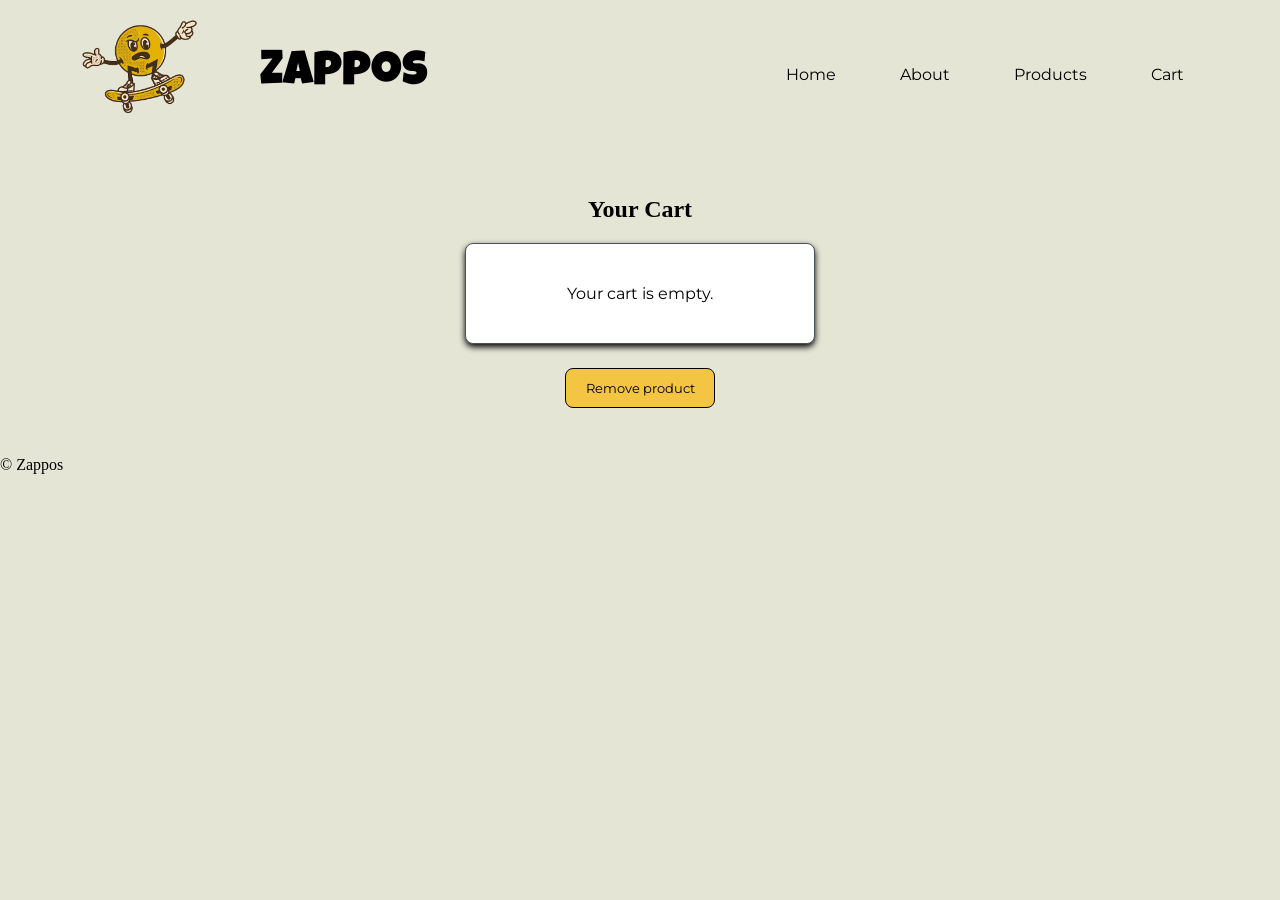
<file: cart.html>
<!doctype html>
<html lang="en">
  <head>
    <meta charset="UTF-8" />
    <meta name="viewport" content="width=device-width, initial-scale=1.0" />
    <title>Zappos</title>
    <link rel="stylesheet" href="css/main.css" />
    <script src="js/main.js" defer></script>
    <!-- Monserat font -->
    <link rel="preconnect" href="https://fonts.googleapis.com" />
    <link rel="preconnect" href="https://fonts.gstatic.com" crossorigin />
    <link
      href="https://fonts.googleapis.com/css2?family=Baloo+2:wght@400..800&family=Luckiest+Guy&family=Montserrat:ital,wght@0,100..900;1,100..900&display=swap"
      rel="stylesheet"
    />
    <!-- Luckiest guy font -->
    <link rel="preconnect" href="https://fonts.googleapis.com" />
    <link rel="preconnect" href="https://fonts.gstatic.com" crossorigin />
    <link
      href="https://fonts.googleapis.com/css2?family=Baloo+2:wght@400..800&family=Luckiest+Guy&display=swap"
      rel="stylesheet"
    />
  </head>
  <body>
    <nav class="site-nav">
      <div class="nav-left">
        <a href="index.html"
          ><img class="logo" src="img/skatelogo.png" alt="company logo"
        /></a>
        <a class="logo-text" href="index.html">Zappos</a>
      </div>

      <ul class="nav-right">
        <li><a href="index.html">Home</a></li>
        <li>About</li>
        <li><a href="products.html">Products</a></li>
        <li><a href="cart.html">Cart</a></li>
      </ul>
    </nav>
    <section class="cart-page">
      <h1>Your Cart</h1>

      <div id="cart-item" class="product-card"></div>

      <button id="remove-button">Remove product</button>
    </section>
    <footer>&copy Zappos</footer>
  </body>
</html>
</file>
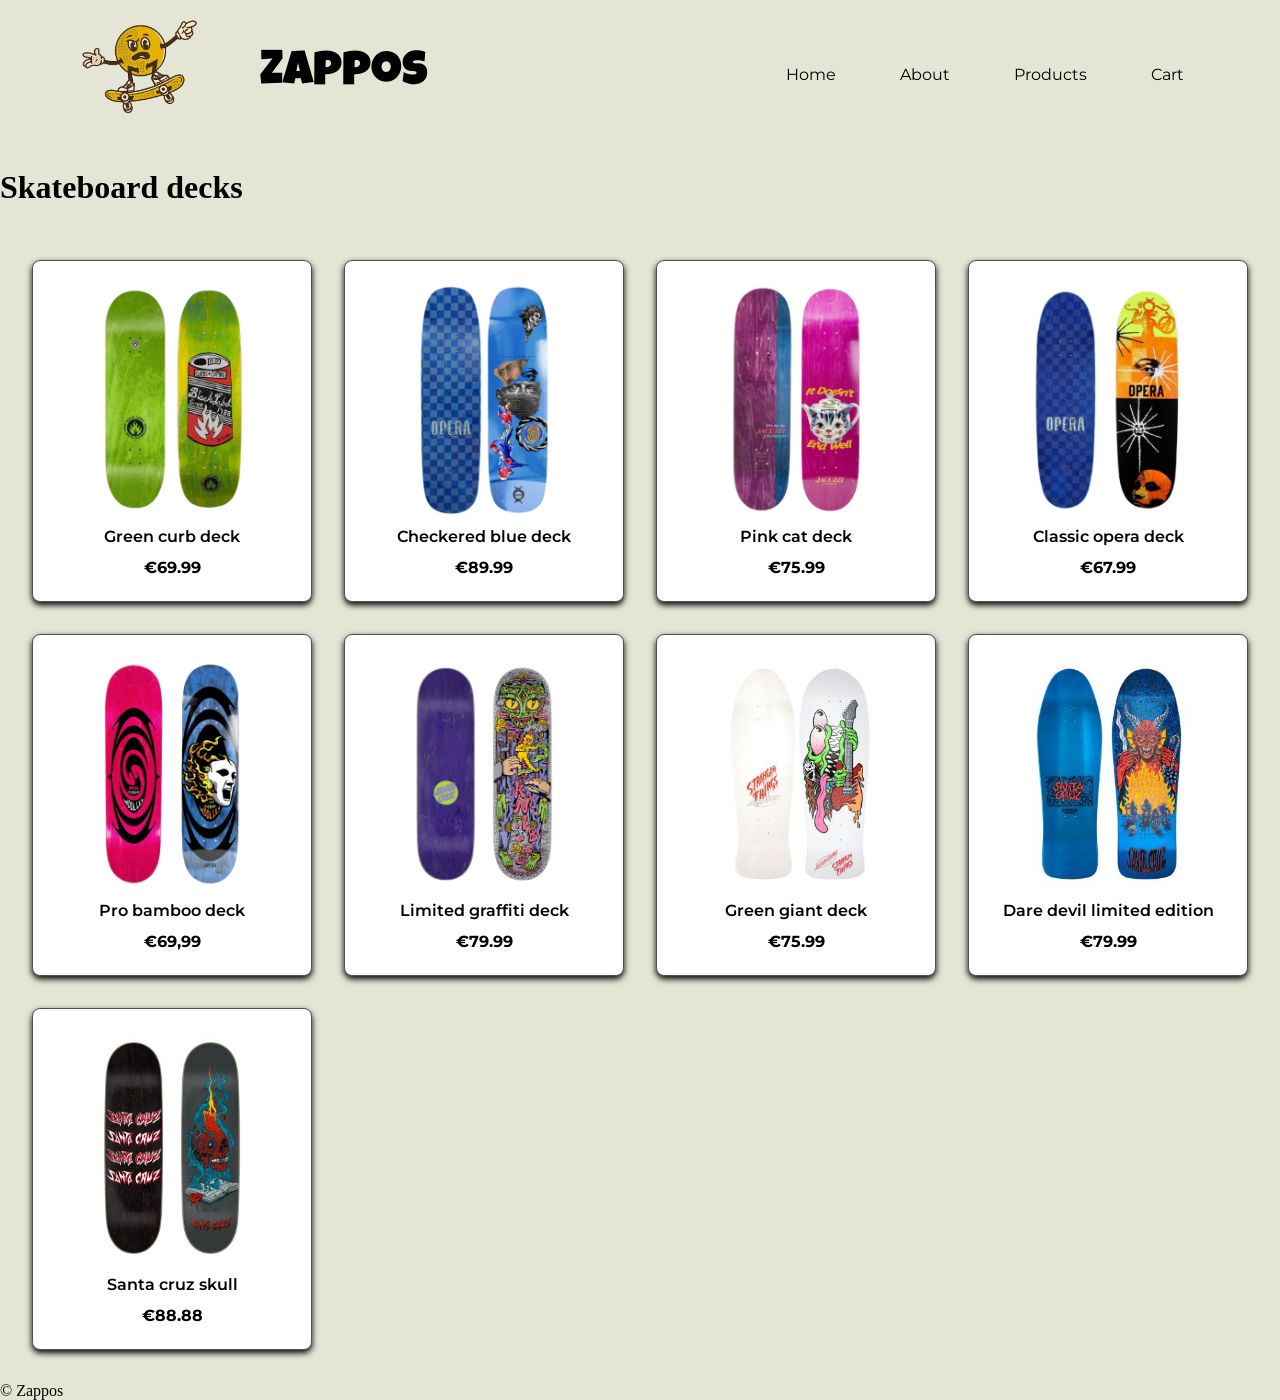
<file: products.html>
<!doctype html>
<html lang="en">
  <head>
    <meta charset="UTF-8" />
    <meta name="viewport" content="width=device-width, initial-scale=1.0" />
    <title>Zappos</title>
    <link rel="stylesheet" href="css/main.css" />
    <!-- Monserat font -->
    <link rel="preconnect" href="https://fonts.googleapis.com" />
    <link rel="preconnect" href="https://fonts.gstatic.com" crossorigin />
    <link
      href="https://fonts.googleapis.com/css2?family=Baloo+2:wght@400..800&family=Luckiest+Guy&family=Montserrat:ital,wght@0,100..900;1,100..900&display=swap"
      rel="stylesheet"
    />
    <!-- Luckiest guy font -->
    <link rel="preconnect" href="https://fonts.googleapis.com" />
    <link rel="preconnect" href="https://fonts.gstatic.com" crossorigin />
    <link
      href="https://fonts.googleapis.com/css2?family=Baloo+2:wght@400..800&family=Luckiest+Guy&display=swap"
      rel="stylesheet"
    />
  </head>
  <body>
    <nav class="site-nav">
      <div class="nav-left">
        <a href="index.html"
          ><img class="logo" src="img/skatelogo.png" alt="company logo"
        /></a>
        <a class="logo-text" href="index.html">Zappos</a>
      </div>

      <ul class="nav-right">
        <li><a href="index.html">Home</a></li>
        <li>About</li>
        <li><a href="products.html">Products</a></li>
        <li><a href="cart.html">Cart</a></li>
      </ul>
    </nav>
    <h1 class="product-header">Skateboard decks</h1>

    <div class="skatedeck">
      <div class="product-card">
        <img src="img/skateboard 1.jpg" alt="skateboard deck" />
        <h2 class="product-name">Green curb deck</h2>
        <p class="product-price">€69.99</p>
      </div>

      <a class="product-card" href="skatedeck.html">
        <img src="img/skateboard 2.jpg" alt="skateboard deck" />
        <h2 class="product-name">Checkered blue deck</h2>
        <p class="product-price">€89.99</p>
      </a>

      <div class="product-card">
        <img src="img/skateboard 3.jpg" alt="skateboard deck" />
        <h2 class="product-name">Pink cat deck</h2>
        <p class="product-price">€75.99</p>
      </div>

      <div class="product-card">
        <img src="img/skateboard 4.jpg" alt="skateboard deck" />
        <h2 class="product-name">Classic opera deck</h2>
        <p class="product-price">€67.99</p>
      </div>

      <div class="product-card">
        <img src="img/skateboard 5.jpg" alt="skateboard deck" />
        <h2 class="product-name">Pro bamboo deck</h2>
        <p class="product-price">€69,99</p>
      </div>

      <div class="product-card">
        <img src="img/skateboard 6.jpg" alt="skateboard deck" />
        <h2 class="product-name">Limited graffiti deck</h2>
        <p class="product-price">€79.99</p>
      </div>
      <div class="product-card">
        <img src="img/skateboard 7.jpg" alt="skateboard deck" />
        <h2 class="product-name">Green giant deck</h2>
        <p class="product-price">€75.99</p>
      </div>
      <div class="product-card">
        <img src="img/skateboard 8.jpg" alt="skateboard deck" />
        <h2 class="product-name">Dare devil limited edition</h2>
        <p class="product-price">€79.99</p>
      </div>
      <div class="product-card">
        <img src="img/skateboard 9.jpg" alt="skateboard deck" />
        <h2 class="product-name">Santa cruz skull</h2>
        <p class="product-price">€88.88</p>
      </div>
    </div>
    <footer>&copy Zappos</footer>
  </body>
</html>
</file>
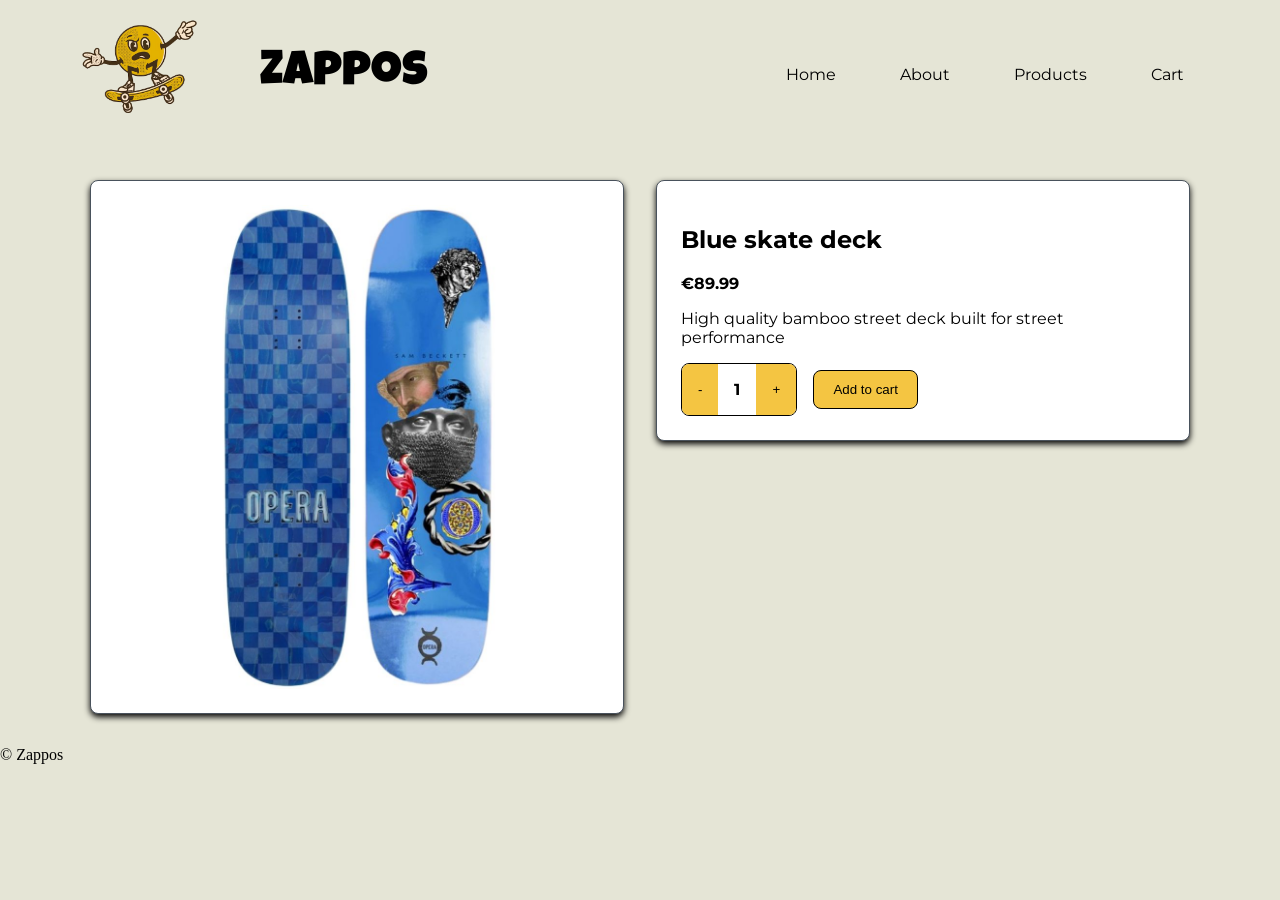
<file: skatedeck.html>
<!doctype html>
<html lang="en">
  <head>
    <meta charset="UTF-8" />
    <meta name="viewport" content="width=device-width, initial-scale=1.0" />
    <title>Zappos</title>
    <link rel="stylesheet" href="css/main.css" />
    <!-- Monserat font -->
    <link rel="preconnect" href="https://fonts.googleapis.com" />
    <link rel="preconnect" href="https://fonts.gstatic.com" crossorigin />
    <link
      href="https://fonts.googleapis.com/css2?family=Baloo+2:wght@400..800&family=Luckiest+Guy&family=Montserrat:ital,wght@0,100..900;1,100..900&display=swap"
      rel="stylesheet"
    />
    <!-- Luckiest guy font -->
    <link rel="preconnect" href="https://fonts.googleapis.com" />
    <link rel="preconnect" href="https://fonts.gstatic.com" crossorigin />
    <link
      href="https://fonts.googleapis.com/css2?family=Baloo+2:wght@400..800&family=Luckiest+Guy&display=swap"
      rel="stylesheet"
    />
    <script src="js/main.js" defer></script>
  </head>
  <body>
    <nav class="site-nav">
      <div class="nav-left">
        <a href="index.html"
          ><img class="logo" src="img/skatelogo.png" alt="company logo"
        /></a>
        <a class="logo-text" href="index.html">Zappos</a>
      </div>

      <ul class="nav-right">
        <li><a href="index.html">Home</a></li>
        <li>About</li>
        <li><a href="products.html">Products</a></li>
        <li><a href="cart.html">Cart</a></li>
      </ul>
    </nav>
    <section class="product-page">
      <div class="product-image">
        <img src="img/skateboard 2.jpg" alt="Blue checkered skatedeck" />
      </div>

      <div class="product-details">
        <h1>Blue skate deck</h1>
        <p class="price">€89.99</p>
        <p class="description">
          High quality bamboo street deck built for street performance
        </p>

        <div class="controls">
          <div class="quantity">
            <button id="minus-button" type="button">-</button>
            <span id="quantity-number">1</span>
            <button id="plus-button" type="button">+</button>
          </div>

          <button id="add-cart-button" class="add-cart" type="button">
            Add to cart
          </button>
        </div>
      </div>
    </section>
    <footer>&copy Zappos</footer>
  </body>
</html>
</file>
<file: css/main.css>
body {
  margin: 0;
  background-color: rgb(229, 229, 214);
}

/* Navigation bar */

.logo {
  height: 8rem;
}
.logo-text {
  font-family: Luckiest guy;
  font-size: 3rem;
  margin-left: 1vw;
  text-decoration: none;
}

.site-nav {
  display: flex;
  align-items: center;
  justify-content: space-between;
  padding: 0.5rem 3rem;
}
.nav-left {
  display: flex;
  align-items: center;
  gap: 1rem;
}
.nav-right {
  list-style: none;
  display: flex;
  gap: 4rem;
  margin: 0;
  padding: 0;
  padding-right: 3rem;
  font-family: "Montserrat", sans-serif;
}
.site-nav a {
  text-decoration: none;
  color: black;
}

.shop-button {
  text-decoration: none;
  background-color: yellow;
}
/* Navigation breaking-point */
@media (max-width: 1000px) {
  .site-nav {
    flex-direction: column;
    align-items: center;
    gap: 1rem;
  }

  .nav-right {
    justify-content: center;
    gap: 2rem;
    padding-right: 0;
  }
}
/* Landing page */

.hero-section {
  position: relative;
}
.hero {
  width: 100%;
  display: block;
}
.shop-button {
  position: absolute;
  bottom: 10%;
  left: 60%;
  background-color: #f4c542;
  color: black;
  font-family: "Montserrat", sans-serif;
  padding: 1rem 2rem;
  border-radius: 0.5rem;
  border: 0.08rem solid black;
  text-decoration: none;
  filter: drop-shadow(0 0.4rem 4px #000000);
  transition: background-color 0.4s ease;
}

.shop-button:hover {
  background-color: #d5ad3d;
}

/* Product page */
.skatedeck {
  display: grid;
  grid-template-columns: repeat(2, 1fr);
  gap: 2rem;
  padding: 2rem;
}

/* Breaking-points for products */
@media (min-width: 700px) {
  .skatedeck {
    grid-template-columns: repeat(3, 1fr);
  }
}

@media (min-width: 1000px) {
  .skatedeck {
    grid-template-columns: repeat(4, 1fr);
  }
}

.product-card {
  font-family: "Montserrat", sans-serif;
  text-decoration: none;
  color: black;

  display: flex;
  flex-direction: column;
  align-items: center;
  gap: 0.75rem;

  background: white;
  border: 0.1rem solid rgb(73, 82, 92);
  border-radius: 0.5rem;
  padding: 1.5rem;
  filter: drop-shadow(0 0.2rem 3px #000000);
}

.product-card img {
  width: 100%;
  height: auto;
  display: block;
}

.product-name {
  margin: 0;
  font-size: 1rem;
  font-weight: 600;
  text-align: center;
}

.product-price {
  margin: 0;
  font-size: 1rem;
  font-weight: 700;
  text-align: center;
}

/* Specific product */
.product-page {
  display: grid;
  grid-template-columns: 1fr 1fr;
  gap: 2rem;
  max-width: 1100px;
  margin: 2rem auto;
  padding: 0 2rem;
  align-items: start;
}

.product-image,
.product-details {
  background: white;
  border: 0.1rem solid #49525c;
  border-radius: 8px;
  padding: 1.5rem;
  filter: drop-shadow(0 0.2rem 3px #000000);
}

.product-image img {
  width: 100%;
  height: auto;
  display: block;
}

.product-details {
  font-family: "Montserrat", sans-serif;
}
.price {
  font-weight: 700;
}
.controls {
  display: flex;
  gap: 1rem;
  align-items: center;
}
.quantity {
  display: flex;
  border: 1px solid black;
  border-radius: 8px;
  overflow: hidden;
}
.quantity button {
  background: #f4c542;
  border: 0;
  padding: 0.5rem 1rem;
  cursor: pointer;
}
.quantity span {
  padding: 1rem;
  font-weight: 700;
}
.add-cart {
  background: #f4c542;
  border: 1px solid black;
  border-radius: 8px;
  padding: 0.7rem 1.2rem;
  cursor: pointer;
}

/* Checkout site */
.cart-page {
  max-width: 500px;
  margin: 3rem auto;
  text-align: center;
}

#cart-item {
  max-width: 300px;
  margin: 0 auto;
}

#remove-button {
  display: block;
  margin: 1.5rem auto;
  background: #f4c542;
  border: 1px solid black;
  border-radius: 8px;
  padding: 0.7rem 1.2rem;
  font-family: "Montserrat", sans-serif;
  cursor: pointer;
}

/* Breakpoints */
</file>
